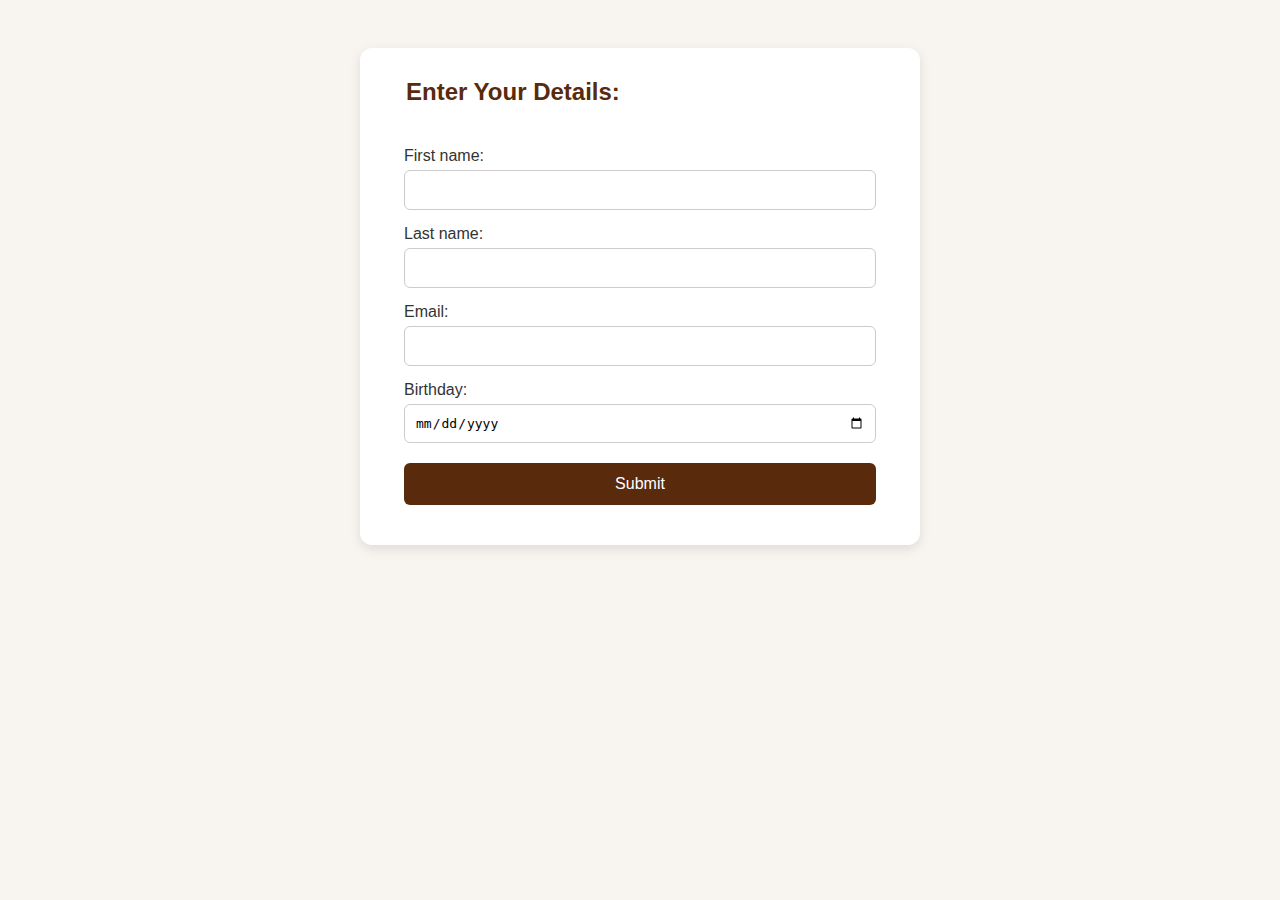
<file: book.html>
<!DOCTYPE html>
<html lang="en">
<head>
    <meta charset="UTF-8">
    <meta name="viewport" content="width=device-width, initial-scale=1.0">
    <title>Details Form</title>
    <style>
        body {
            font-family: 'Segoe UI', Tahoma, Geneva, Verdana, sans-serif;
            background-color: #f8f4f0;
            padding: 40px;
            display: flex;
            justify-content: center;
        }

        form {
            background-color: #fff;
            padding: 30px;
            border-radius: 12px;
            box-shadow: 0 4px 12px rgba(0,0,0,0.1);
            width: 100%;
            max-width: 500px;
        }

        fieldset {
            border: none;
        }

        legend {
            font-size: 1.5em;
            margin-bottom: 20px;
            color: #5a2a0c;
            font-weight: bold;
        }

        label {
            display: block;
            margin-top: 15px;
            font-size: 1em;
            color: #333;
        }

        input[type="text"],
        input[type="email"],
        input[type="date"] {
            width: 100%;
            padding: 10px;
            margin-top: 5px;
            border: 1px solid #ccc;
            border-radius: 6px;
            box-sizing: border-box;
            font-size: 1em;
        }

        input[type="submit"] {
            background-color: #5a2a0c;
            color: white;
            padding: 12px 20px;
            border: none;
            border-radius: 6px;
            font-size: 1em;
            margin-top: 20px;
            cursor: pointer;
            width: 100%;
            transition: background-color 0.3s;
        }

        input[type="submit"]:hover {
            background-color: #7b3e1f;
        }
    </style>
</head>
<body>
    <form action="/action_page.php">
        <fieldset>
            <legend>Enter Your Details:</legend>

            <label for="fname">First name:</label>
            <input type="text" id="fname" name="fname">

            <label for="lname">Last name:</label>
            <input type="text" id="lname" name="lname">

            <label for="email">Email:</label>
            <input type="email" id="email" name="email">

            <label for="birthday">Birthday:</label>
            <input type="date" id="birthday" name="birthday">

            <input type="submit" value="Submit">
        </fieldset>
    </form>
</body>
</html>
</file>
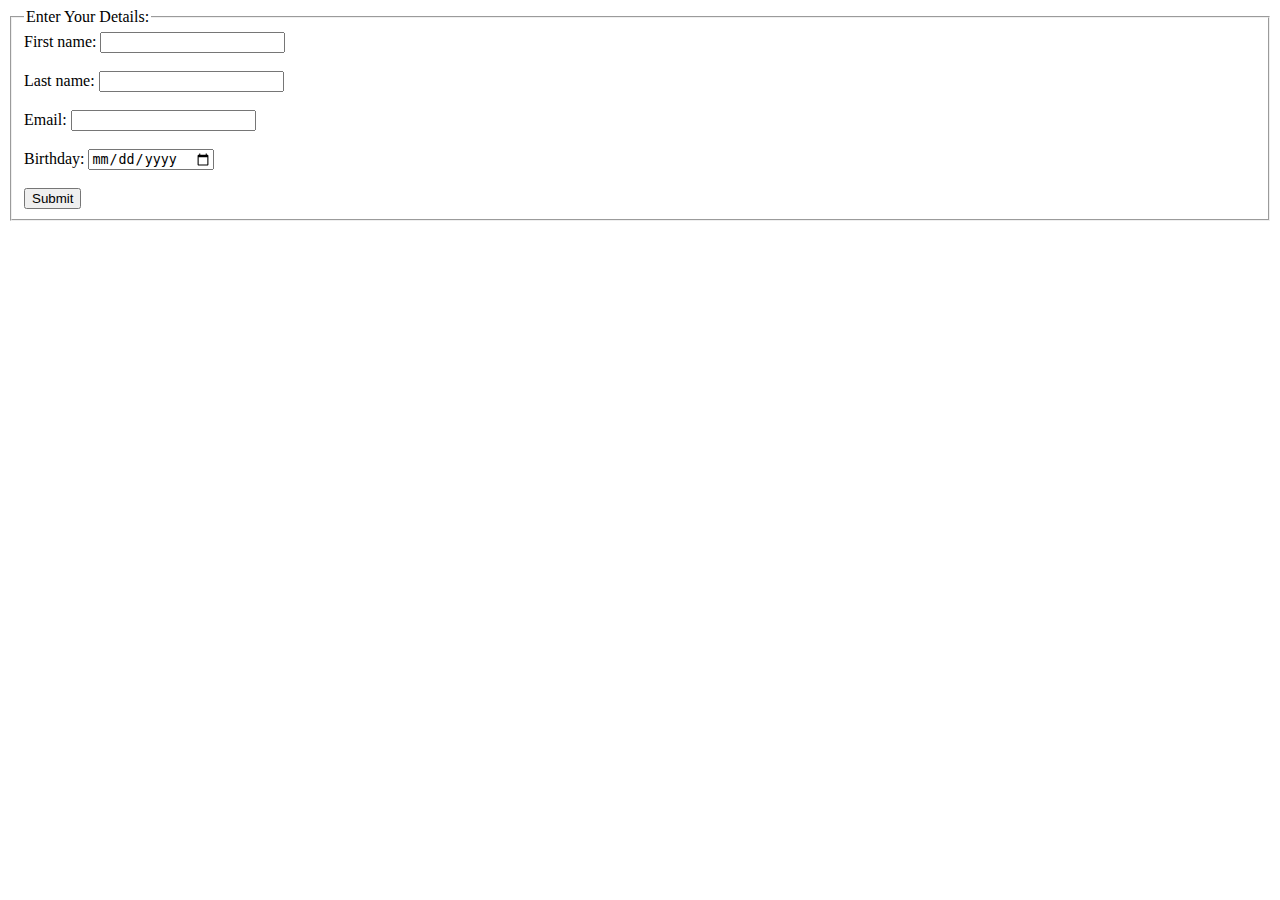
<file: CoffeeShop/book.html>
<!DOCTYPE html>
<html lang="en">
<head>
    <meta charset="UTF-8">
    <meta name="viewport" content="width=device-width, initial-scale=1.0">
    <title>Document</title>
</head>
<body>
    <form action="/action_page.php">
        <fieldset>
         <legend>Enter Your Details:</legend>
         <label for="fname">First name:</label>
         <input type="text" id="fname" name="fname"><br><br>
         <label for="lname">Last name:</label>
         <input type="text" id="lname" name="lname"><br><br>
         <label for="email">Email:</label>
         <input type="email" id="email" name="email"><br><br>
         <label for="birthday">Birthday:</label>
         <input type="date" id="birthday" name="birthday"><br><br>
         <input type="submit" value="Submit">
        </fieldset>
       </form>
</body>
</html>
</file>
